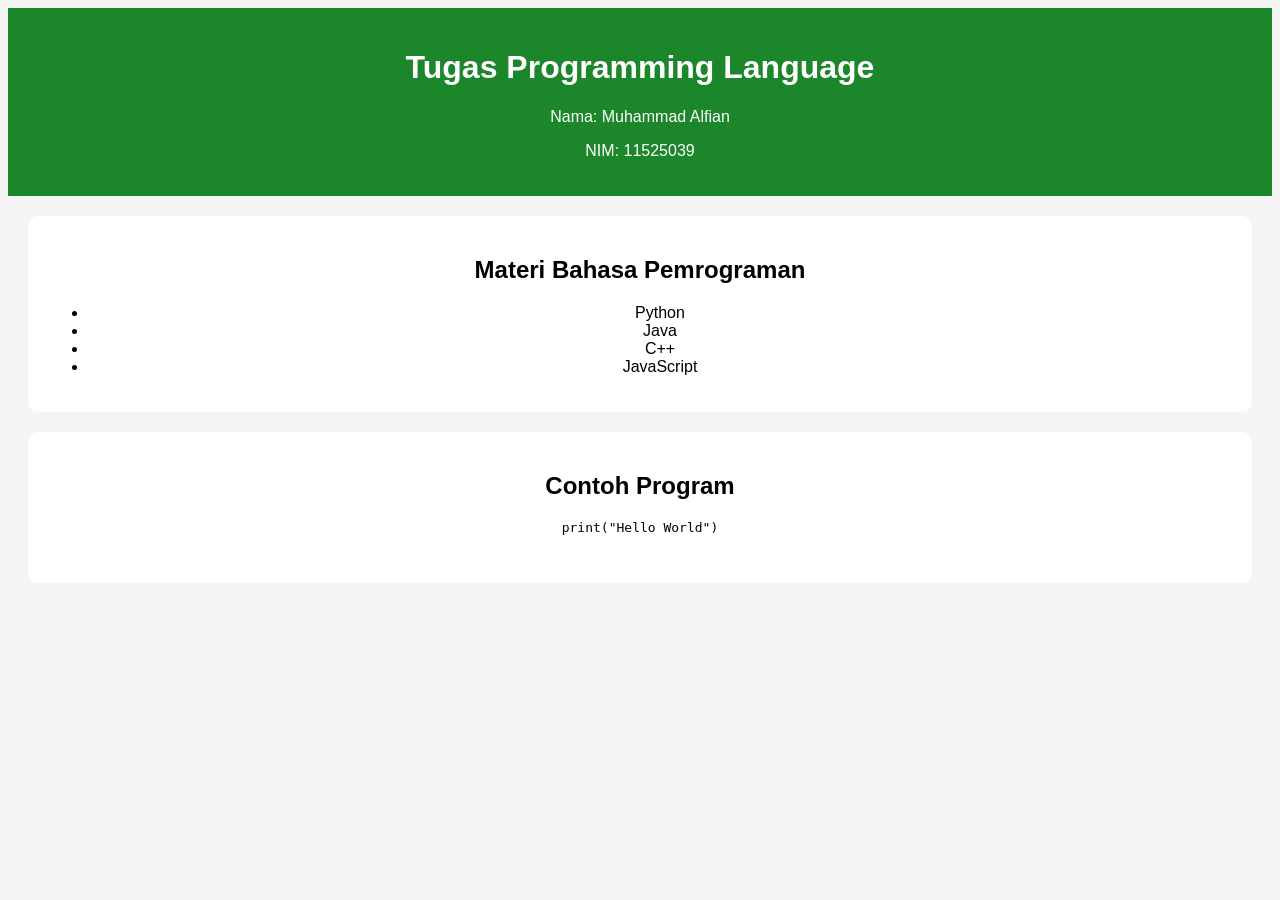
<file: index.html>
<!DOCTYPE html>
<html lang="id">
<head>
    <meta charset="UTF-8">
    <title>Tugas Programming Language</title>
    <link rel="stylesheet" href="style.css">
</head>
<body>

    <header>
        <h1>Tugas Programming Language</h1>
        <p>Nama: Muhammad Alfian</p>
        <p>NIM: 11525039</p>
    </header>

    <section>
        <h2>Materi Bahasa Pemrograman</h2>
        <ul>
            <li>Python</li>
            <li>Java</li>
            <li>C++</li>
            <li>JavaScript</li>
        </ul>
    </section>

    <section>
        <h2>Contoh Program</h2>
        <pre>
print("Hello World")
        </pre>
    </section>

</body>
</html>
</file>
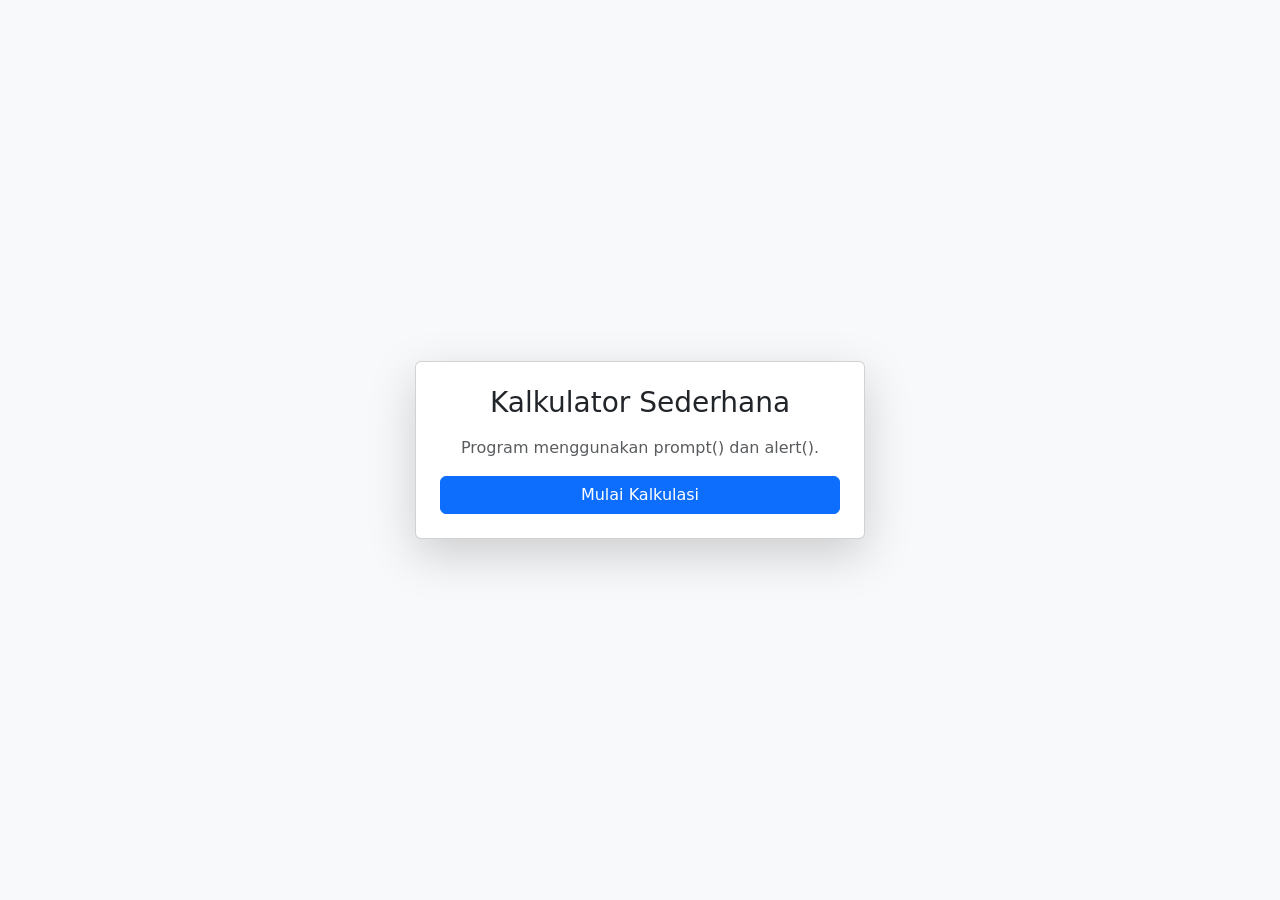
<file: Challenge 1.html>
<!DOCTYPE html>
<html lang="id">
<head>
    <meta charset="UTF-8">
    <meta name="viewport" content="width=device-width, initial-scale=1.0">
    <title>Challenge 1 - Kalkulator Sederhana</title>

    <!-- Bootstrap CSS -->
    <link href="https://cdn.jsdelivr.net/npm/bootstrap@5.3.2/dist/css/bootstrap.min.css" rel="stylesheet">
</head>
<body class="bg-light">

    <div class="container d-flex justify-content-center align-items-center vh-100">
        <div class="card shadow-lg p-4 text-center" style="width: 450px;">
            <h3 class="mb-3">Kalkulator Sederhana</h3>
            <p class="text-muted">
                Program menggunakan prompt() dan alert().
            </p>

            <button class="btn btn-primary w-100" onclick="kalkulator()">
                Mulai Kalkulasi
            </button>
        </div>
    </div>

    <script>
        function kalkulator() {
            let angka1 = parseFloat(prompt("Masukkan angka pertama:"));
            let angka2 = parseFloat(prompt("Masukkan angka kedua:"));
            let operator = prompt("Masukkan operator (+, -, *, /):");

            if (isNaN(angka1) || isNaN(angka2)) {
                alert("Input angka harus berupa angka yang valid!");
                return;
            }

            let hasil;

            if (operator === "+") {
                hasil = angka1 + angka2;
            } else if (operator === "-") {
                hasil = angka1 - angka2;
            } else if (operator === "*") {
                hasil = angka1 * angka2;
            } else if (operator === "/") {
                if (angka2 === 0) {
                    alert("Tidak bisa melakukan pembagian dengan nol!");
                    return;
                }
                hasil = angka1 / angka2;
            } else {
                alert("Operator tidak valid! Gunakan +, -, *, atau /");
                return;
            }

            alert(
                "Hasil Perhitungan:\n\n" +
                angka1 + " " + operator + " " + angka2 +
                " = " + hasil
            );
        }
    </script>

</body>
</html>
</file>
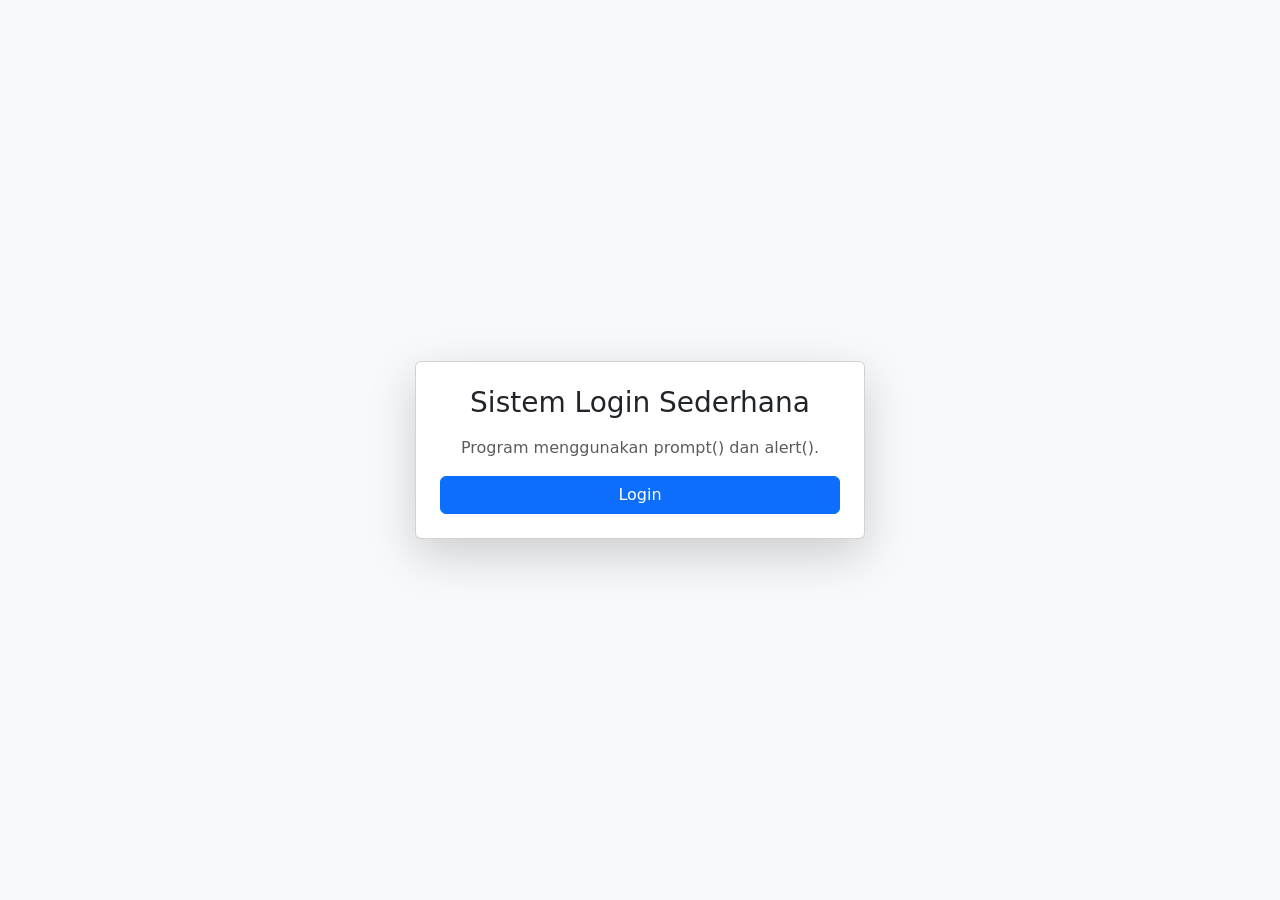
<file: Challenge 2.html>
<!DOCTYPE html>
<html lang="id">
<head>
    <meta charset="UTF-8">
    <meta name="viewport" content="width=device-width, initial-scale=1.0">
    <title>Challenge 2 - Sistem Login Sederhana</title>

    <!-- Bootstrap CSS -->
    <link href="https://cdn.jsdelivr.net/npm/bootstrap@5.3.2/dist/css/bootstrap.min.css" rel="stylesheet">
</head>
<body class="bg-light">

    <div class="container d-flex justify-content-center align-items-center vh-100">
        <div class="card shadow-lg p-4 text-center" style="width: 450px;">
            <h3 class="mb-3">Sistem Login Sederhana</h3>
            <p class="text-muted">
                Program menggunakan prompt() dan alert().
            </p>

            <button class="btn btn-primary w-100" onclick="login()">
                Login
            </button>
        </div>
    </div>

    <script>
        function login() {
            let username = prompt("Masukkan username:");
            let password = prompt("Masukkan password:");

            const USERNAME_BENAR = "alfian";
            const PASSWORD_BENAR = "110407";

            if (username === USERNAME_BENAR && password === PASSWORD_BENAR) {
                alert("Login berhasil ✅\nSelamat datang, " + username + "!");
            } else {
                alert("Login gagal ❌\nUsername atau password salah.");
            }
        }
    </script>

</body>
</html>
</file>
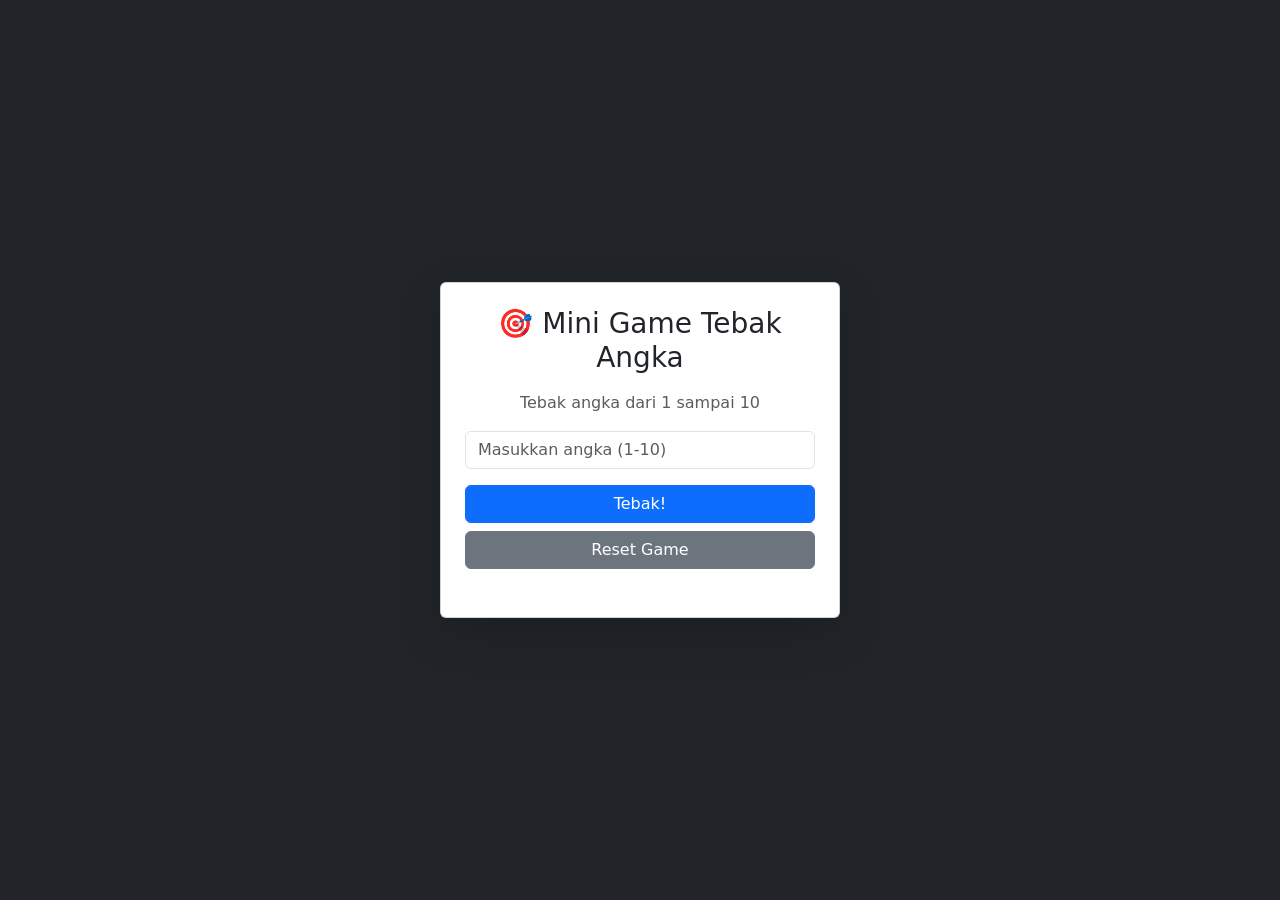
<file: Challenge 3.html>
<!DOCTYPE html>
<html lang="id">
<head>
    <meta charset="UTF-8">
    <title>Mini Game Tebak Angka</title>
    <meta name="viewport" content="width=device-width, initial-scale=1">
    
    <!-- Bootstrap 5 CDN -->
    <link href="https://cdn.jsdelivr.net/npm/bootstrap@5.3.2/dist/css/bootstrap.min.css" rel="stylesheet">
</head>
<body class="bg-dark d-flex justify-content-center align-items-center vh-100">

    <div class="card shadow-lg p-4" style="width: 400px;">
        <h3 class="text-center mb-3">🎯 Mini Game Tebak Angka</h3>
        <p class="text-center text-muted">Tebak angka dari 1 sampai 10</p>

        <div class="mb-3">
            <input type="number" id="guessInput" class="form-control" placeholder="Masukkan angka (1-10)" min="1" max="10">
        </div>

        <div class="d-grid gap-2">
            <button class="btn btn-primary" onclick="checkGuess()">Tebak!</button>
            <button class="btn btn-secondary" onclick="resetGame()">Reset Game</button>
        </div>

        <div class="mt-3 text-center">
            <h5 id="resultMessage"></h5>
        </div>
    </div>

<script>
    let randomNumber = Math.floor(Math.random() * 10) + 1;

    function checkGuess() {
        const userGuess = parseInt(document.getElementById("guessInput").value);
        const resultMessage = document.getElementById("resultMessage");

        if (!userGuess || userGuess < 1 || userGuess > 10) {
            resultMessage.innerHTML = "<span class='text-warning'>Masukkan angka antara 1 sampai 10!</span>";
            return;
        }

        if (userGuess === randomNumber) {
            resultMessage.innerHTML = "<span class='text-success'>🎉 Tebakan Anda benar!</span>";
        } else {
            resultMessage.innerHTML = "<span class='text-danger'>❌ Tebakan Anda salah! Coba lagi.</span>";
        }
    }

    function resetGame() {
        randomNumber = Math.floor(Math.random() * 10) + 1;
        document.getElementById("guessInput").value = "";
        document.getElementById("resultMessage").innerHTML = "";
    }
</script>

</body>
</html>
</file>
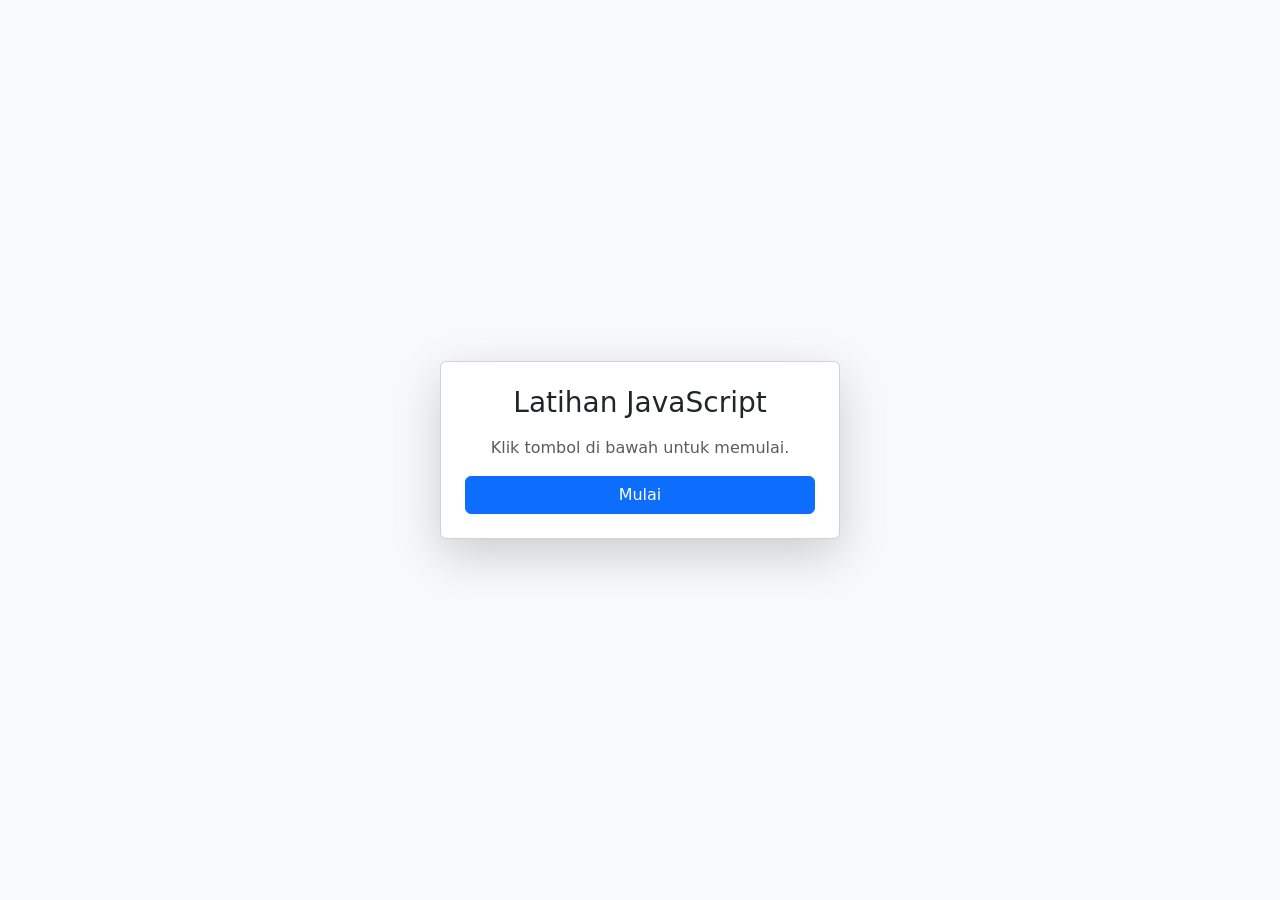
<file: Latihan 1.html>
<!DOCTYPE html>
<html lang="id">
<head>
    <meta charset="UTF-8">
    <meta name="viewport" content="width=device-width, initial-scale=1.0">
    <title>Latihan Input & Output JavaScript</title>

    <!-- Bootstrap CSS -->
    <link href="https://cdn.jsdelivr.net/npm/bootstrap@5.3.2/dist/css/bootstrap.min.css" rel="stylesheet">
</head>
<body class="bg-light">

    <div class="container d-flex justify-content-center align-items-center vh-100">
        <div class="card shadow-lg p-4 text-center" style="width: 400px;">
            <h3 class="mb-3">Latihan JavaScript</h3>
            <p class="text-muted">Klik tombol di bawah untuk memulai.</p>
            <button class="btn btn-primary w-100" onclick="tanyaNama()">
                Mulai
            </button>
        </div>
    </div>

    <!-- JavaScript -->
    <script>
        function tanyaNama() {
            let nama = prompt("Masukkan nama mahasiswa:");

            if (nama !== null && nama.trim() !== "") {
                alert("Halo " + nama + ", selamat Belajar JavaScript!");
            } else {
                alert("Nama tidak boleh kosong.");
            }
        }
    </script>

</body>
</html>
</file>
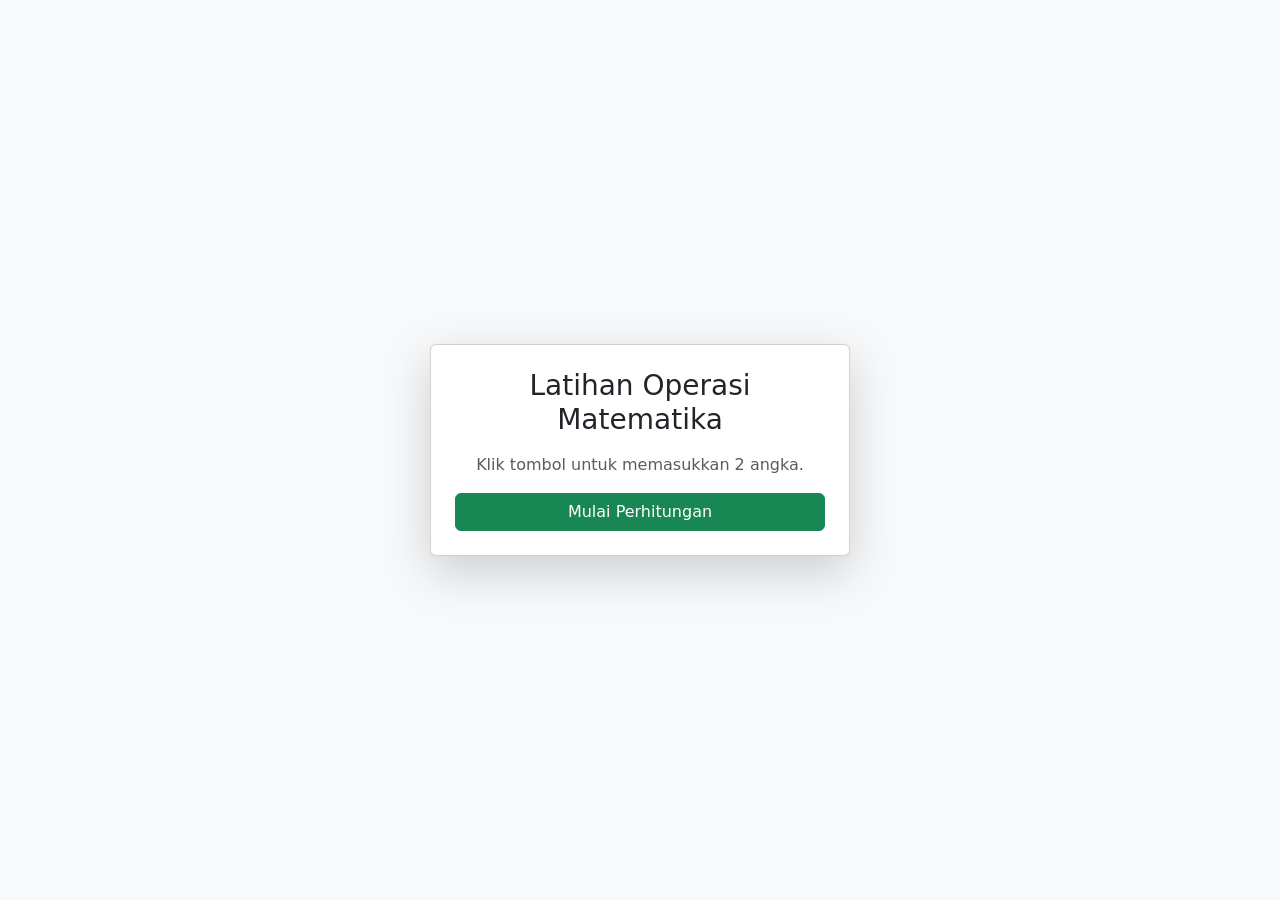
<file: Latihan 2.html>
<!DOCTYPE html>
<html lang="id">
<head>
    <meta charset="UTF-8">
    <meta name="viewport" content="width=device-width, initial-scale=1.0">
    <title>Latihan 2 - Operasi Matematika</title>

    <!-- Bootstrap CSS -->
    <link href="https://cdn.jsdelivr.net/npm/bootstrap@5.3.2/dist/css/bootstrap.min.css" rel="stylesheet">
</head>
<body class="bg-light">

    <div class="container d-flex justify-content-center align-items-center vh-100">
        <div class="card shadow-lg p-4 text-center" style="width: 420px;">
            <h3 class="mb-3">Latihan Operasi Matematika</h3>
            <p class="text-muted">Klik tombol untuk memasukkan 2 angka.</p>

            <button class="btn btn-success w-100" onclick="hitung()">
                Mulai Perhitungan
            </button>
        </div>
    </div>

    <script>
        function hitung() {
            let angka1 = prompt("Masukkan angka pertama:");
            let angka2 = prompt("Masukkan angka kedua:");

            // Konversi ke tipe number
            angka1 = parseFloat(angka1);
            angka2 = parseFloat(angka2);

            if (isNaN(angka1) || isNaN(angka2)) {
                alert("Input harus berupa angka yang valid!");
                return;
            }

            let tambah = angka1 + angka2;
            let kurang = angka1 - angka2;
            let kali = angka1 * angka2;
            let bagi = angka2 !== 0 ? angka1 / angka2 : "Tidak bisa dibagi dengan 0";

            alert(
                "Hasil Perhitungan:\n\n" +
                "Penjumlahan: " + tambah + "\n" +
                "Pengurangan: " + kurang + "\n" +
                "Perkalian: " + kali + "\n" +
                "Pembagian: " + bagi
            );
        }
    </script>

</body>
</html>
</file>
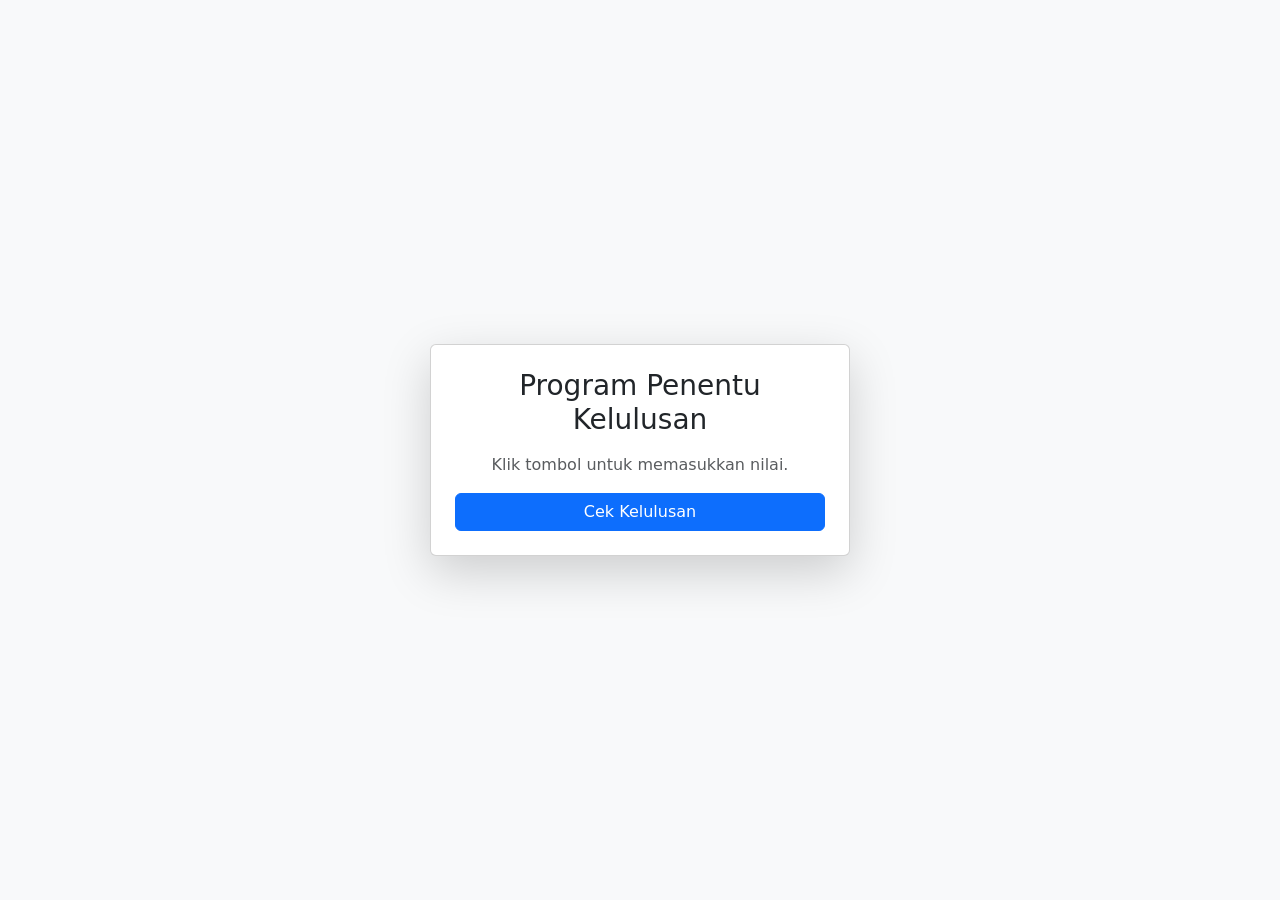
<file: Latihan 3.html>
<!DOCTYPE html>
<html lang="id">
<head>
    <meta charset="UTF-8">
    <meta name="viewport" content="width=device-width, initial-scale=1.0">
    <title>Latihan 3 - Percabangan IF</title>

    <!-- Bootstrap CSS -->
    <link href="https://cdn.jsdelivr.net/npm/bootstrap@5.3.2/dist/css/bootstrap.min.css" rel="stylesheet">
</head>
<body class="bg-light">

    <div class="container d-flex justify-content-center align-items-center vh-100">
        <div class="card shadow-lg p-4 text-center" style="width: 420px;">
            <h3 class="mb-3">Program Penentu Kelulusan</h3>
            <p class="text-muted">Klik tombol untuk memasukkan nilai.</p>

            <button class="btn btn-primary w-100" onclick="cekKelulusan()">
                Cek Kelulusan
            </button>
        </div>
    </div>

    <script>
        function cekKelulusan() {
            let nilai = prompt("Masukkan nilai mahasiswa:");

            nilai = parseFloat(nilai);

            if (isNaN(nilai)) {
                alert("Input harus berupa angka yang valid!");
                return;
            }

            if (nilai >= 75) {
                alert("Nilai: " + nilai + "\nStatus: LULUS 🎉");
            } else {
                alert("Nilai: " + nilai + "\nStatus: TIDAK LULUS ❌");
            }
        }
    </script>

</body>
</html>
</file>
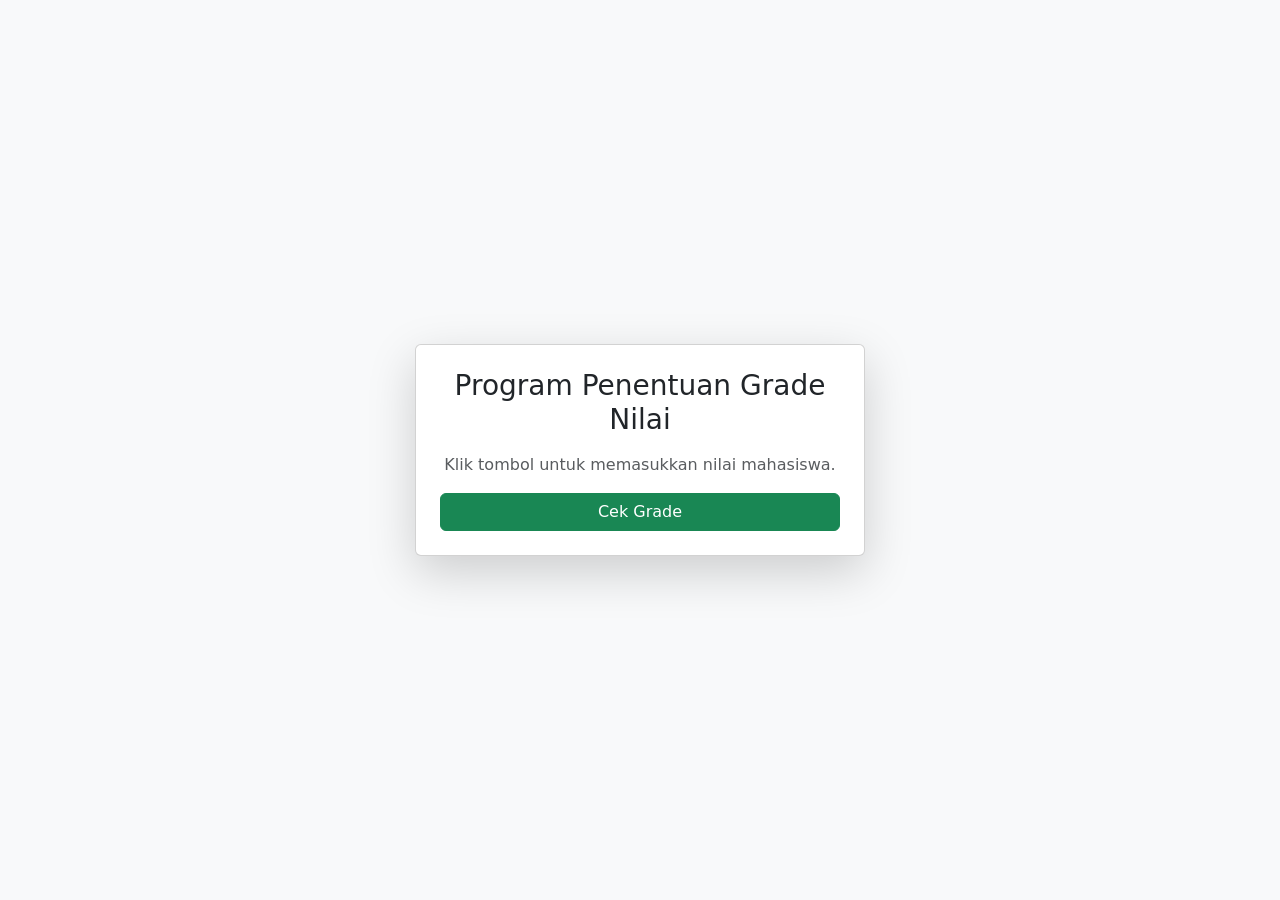
<file: Latihan 4.html>
<!DOCTYPE html>
<html lang="id">
<head>
    <meta charset="UTF-8">
    <meta name="viewport" content="width=device-width, initial-scale=1.0">
    <title>Latihan 4 - Percabangan Majemuk</title>

    <!-- Bootstrap CSS -->
    <link href="https://cdn.jsdelivr.net/npm/bootstrap@5.3.2/dist/css/bootstrap.min.css" rel="stylesheet">
</head>
<body class="bg-light">

    <div class="container d-flex justify-content-center align-items-center vh-100">
        <div class="card shadow-lg p-4 text-center" style="width: 450px;">
            <h3 class="mb-3">Program Penentuan Grade Nilai</h3>
            <p class="text-muted">Klik tombol untuk memasukkan nilai mahasiswa.</p>

            <button class="btn btn-success w-100" onclick="tentukanGrade()">
                Cek Grade
            </button>
        </div>
    </div>

    <script>
        function tentukanGrade() {
            let nilai = prompt("Masukkan nilai mahasiswa:");
            nilai = parseFloat(nilai);

            if (isNaN(nilai)) {
                alert("Input harus berupa angka yang valid!");
                return;
            }

            let grade;

            if (nilai >= 85) {
                grade = "A";
            } else if (nilai >= 75) {
                grade = "B";
            } else if (nilai >= 65) {
                grade = "C";
            } else if (nilai >= 50) {
                grade = "D";
            } else {
                grade = "E";
            }

            alert("Nilai: " + nilai + "\nGrade: " + grade);
        }
    </script>

</body>
</html>
</file>
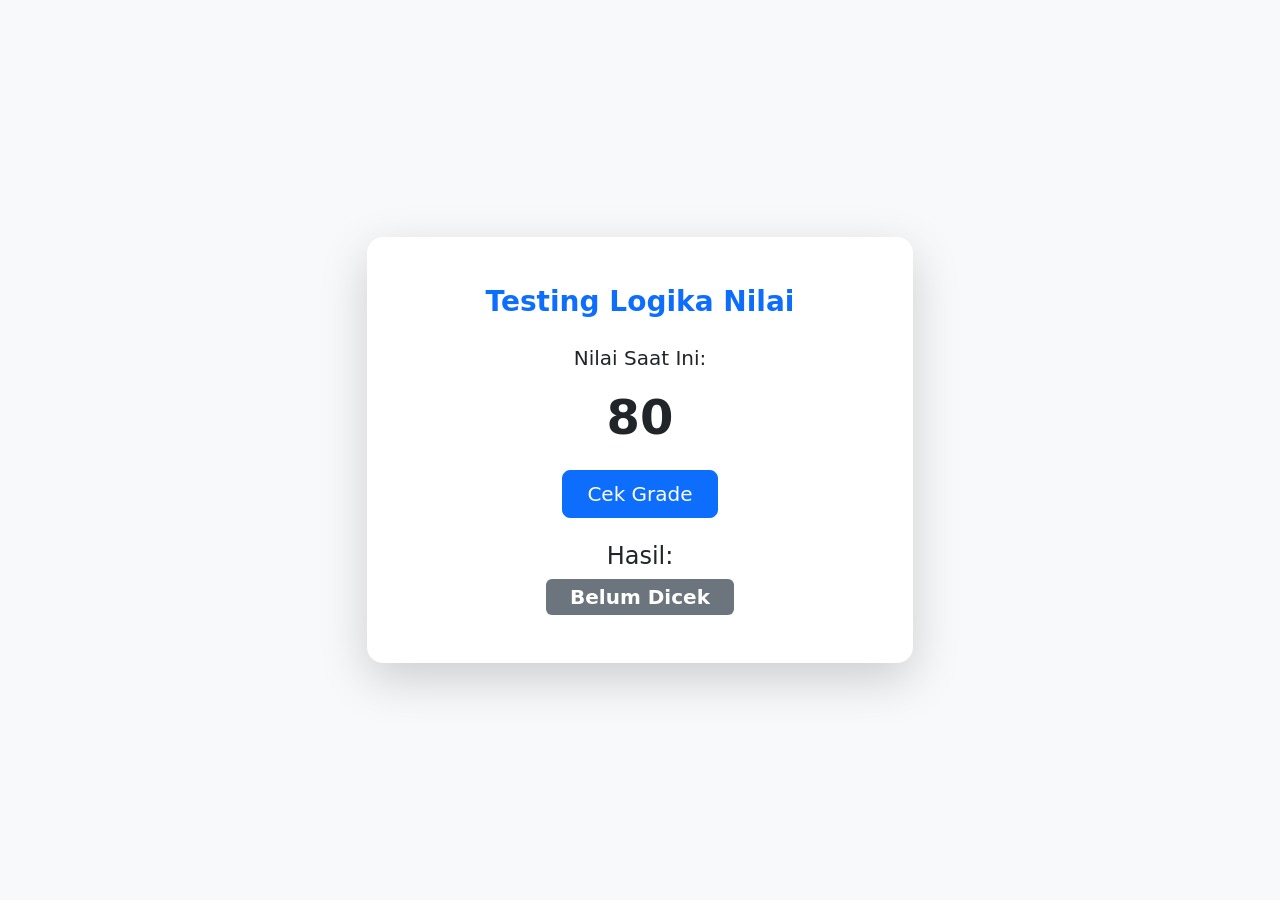
<file: Testing Logika.html>
<!DOCTYPE html>
<html lang="id">
<head>
    <meta charset="UTF-8">
    <title>Testing Logika Nilai</title>
    <meta name="viewport" content="width=device-width, initial-scale=1">
    
    <!-- Bootstrap CSS -->
    <link href="https://cdn.jsdelivr.net/npm/bootstrap@5.3.2/dist/css/bootstrap.min.css" rel="stylesheet">
</head>
<body class="bg-light d-flex align-items-center justify-content-center vh-100">

<div class="container">
    <div class="row justify-content-center">
        <div class="col-md-6">
            
            <div class="card shadow-lg border-0 rounded-4">
                <div class="card-body p-5 text-center">
                    
                    <h3 class="mb-4 fw-bold text-primary">Testing Logika Nilai</h3>
                    
                    <p class="fs-5">Nilai Saat Ini:</p>
                    <h1 class="display-5 fw-bold text-dark" id="nilaiDisplay">80</h1>
                    
                    <button class="btn btn-primary btn-lg mt-3 px-4" onclick="cekNilai()">
                        Cek Grade
                    </button>
                    
                    <div class="mt-4">
                        <h4>Hasil:</h4>
                        <span id="hasil" class="badge bg-secondary fs-5 px-4 py-2">
                            Belum Dicek
                        </span>
                    </div>

                </div>
            </div>

        </div>
    </div>
</div>

<!-- Bootstrap JS -->
<script src="https://cdn.jsdelivr.net/npm/bootstrap@5.3.2/dist/js/bootstrap.bundle.min.js"></script>

<script>
function cekNilai() {
    let nilai = 80;
    let hasil = "";

    if (nilai >= 85) {
        hasil = "A";
        document.getElementById("hasil").className = "badge bg-success fs-5 px-4 py-2";
    } 
    else if (nilai >= 75) {
        hasil = "B";
        document.getElementById("hasil").className = "badge bg-primary fs-5 px-4 py-2";
    } 
    else {
        hasil = "C";
        document.getElementById("hasil").className = "badge bg-danger fs-5 px-4 py-2";
    }

    document.getElementById("hasil").innerText = hasil;
}
</script>

</body>
</html>
</file>
<file: style.css>
body{
    font-family: Arial;
    background-color: #f5f5f5;
    text-align: center;
}

header{
    background: #1c862a;
    color: white;
    padding: 20px;
}

section{
    background: white;
    margin: 20px;
    padding: 20px;
    border-radius: 10px;
}
</file>
